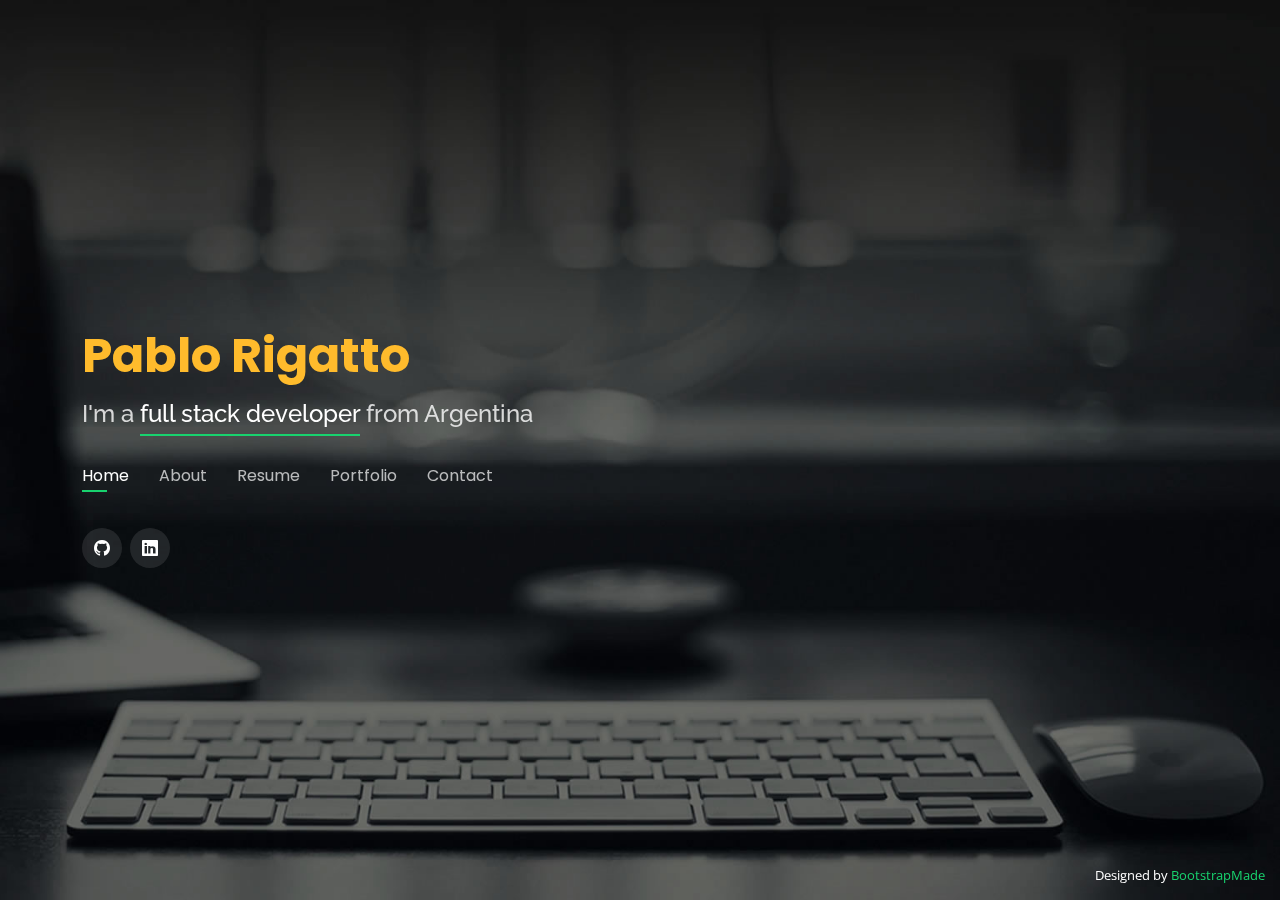
<file: index.html>
<!DOCTYPE html>
<html lang="en">

<head>
  <meta charset="utf-8">
  <meta content="width=device-width, initial-scale=1.0" name="viewport">

  <title>Personal Bootstrap Template</title>
  <meta content="" name="description">
  <meta content="" name="keywords">

  <!-- Favicons -->
  <link href="assets/img/LOGO.png" rel="icon">
  <link href="assets/img/apple-touch-icon.png" rel="apple-touch-icon">

  <!-- Google Fonts -->
  <link href="https://fonts.googleapis.com/css?family=Open+Sans:300,300i,400,400i,600,600i,700,700i|Raleway:300,300i,400,400i,500,500i,600,600i,700,700i|Poppins:300,300i,400,400i,500,500i,600,600i,700,700i" rel="stylesheet">

  <!-- Vendor CSS Files -->
  <link href="assets/vendor/bootstrap/css/bootstrap.min.css" rel="stylesheet">
  <link href="assets/vendor/bootstrap-icons/bootstrap-icons.css" rel="stylesheet">
  <link href="assets/vendor/boxicons/css/boxicons.min.css" rel="stylesheet">
  <link href="assets/vendor/glightbox/css/glightbox.min.css" rel="stylesheet">
  <link href="assets/vendor/remixicon/remixicon.css" rel="stylesheet">
  <link href="assets/vendor/swiper/swiper-bundle.min.css" rel="stylesheet">

  <!-- Template Main CSS File -->
  <link href="assets/css/style.css" rel="stylesheet">

  <!-- =======================================================
  * Template Name: Personal - v4.7.0
  * Template URL: https://bootstrapmade.com/personal-free-resume-bootstrap-template/
  * Author: BootstrapMade.com
  * License: https://bootstrapmade.com/license/
  ======================================================== -->
</head>

<body>

  <!-- ======= Header ======= -->
  <header id="header">
    <div class="container">

      <h1><a href="index.html" style="color:#ffbb2c">Pablo Rigatto</a></h1>
      <!-- Uncomment below if you prefer to use an image logo -->
      <!-- <a href="index.html" class="mr-auto"><img src="assets/img/logo.png" alt="" class="img-fluid"></a> -->
      <h2>I'm a <span>full stack developer</span> from Argentina</h2>

      <nav id="navbar" class="navbar">
        <ul>
          <li><a class="nav-link active" href="#header">Home</a></li>
          <li><a class="nav-link" href="#about">About</a></li>
          <li><a class="nav-link" href="#resume">Resume</a></li>
          <li><a class="nav-link" href="#portfolio">Portfolio</a></li>
          <li><a class="nav-link" href="#contact">Contact</a></li>
        </ul>
        <i class="bi bi-list mobile-nav-toggle"></i>
      </nav><!-- .navbar -->

      <div class="social-links">
        <a href="https://github.com/ReikitoP" target="_blank" class="github"><i class="bi bi-github"></i></a>
        <a href="https://www.linkedin.com/in/pablo-rigatto/" target="_blank" class="linkedin"><i class="bi bi-linkedin"></i></a>
      </div>

    </div>
  </header><!-- End Header -->

  <!-- ======= About Section ======= -->
  <section id="about" class="about">

    <!-- ======= About Me ======= -->
    <div class="about-me container">

      <div class="section-title">
        <h2>About</h2>
        <p style="color:#ffbb2c">Learn more about me</p>
      </div>

      <div class="row">
        <div class="col-lg-4" data-aos="fade-right">
          <img src="assets/img/me.jpg" style="border-radius: 1.5%;" width="300" class="img-fluid" alt="">
        </div>
        <div class="col-lg-8 pt-4 pt-lg-0 content" data-aos="fade-left">
          <h3>Full Stack Developer &amp; Web Designer</h3>
          <br>
          <div class="row">
            <div class="col-lg-6">
              <ul>
                <li><i class="bi bi-chevron-right"></i> <strong>Birthday:</strong> <span>1 October 1992</span></li>
                <li><i class="bi bi-chevron-right"></i> <strong>Website:</strong> <span><a href="https://www.linkedin.com/in/pablo-rigatto/" target="_blank">My LinkedIn</a></span></li>
                <li><i class="bi bi-chevron-right"></i> <strong>City:</strong> <span>Mendoza, Argentina</span></li>
              </ul>
            </div>
            <div class="col-lg-6">
              <ul>
                <li><i class="bi bi-chevron-right"></i> <strong>Age:</strong> <span>29</span></li>
                <li><i class="bi bi-chevron-right"></i> <strong>Degree:</strong> <span>Junior</span></li>
                <li><i class="bi bi-chevron-right"></i> <strong>Freelance:</strong> <span>Available</span></li>
              </ul>
            </div>
          </div>
          <p>
            I am a passionate, innovative and responsible professional. I am deeply committed to developing myself in the world
            of programming. Furthermore I am interested in expanding my knowledge of Java, Python, Django, Spring Boot.
            I would also like to get into video games development.
          </p>
        </div>
      </div>

    </div><!-- End About Me -->

    <!-- ======= Counts ======= -->
    <!-- <div class="counts container">

      <div class="row">

        <div class="col-lg-3 col-md-6">
          <div class="count-box">
            <i class="bi bi-emoji-smile"></i>
            <span data-purecounter-start="0" data-purecounter-end="232" data-purecounter-duration="1" class="purecounter"></span>
            <p>Happy Clients</p>
          </div>
        </div>

        <div class="col-lg-3 col-md-6 mt-5 mt-md-0">
          <div class="count-box">
            <i class="bi bi-journal-richtext"></i>
            <span data-purecounter-start="0" data-purecounter-end="521" data-purecounter-duration="1" class="purecounter"></span>
            <p>Projects</p>
          </div>
        </div>

        <div class="col-lg-3 col-md-6 mt-5 mt-lg-0">
          <div class="count-box">
            <i class="bi bi-headset"></i>
            <span data-purecounter-start="0" data-purecounter-end="1463" data-purecounter-duration="1" class="purecounter"></span>
            <p>Hours Of Support</p>
          </div>
        </div>

        <div class="col-lg-3 col-md-6 mt-5 mt-lg-0">
          <div class="count-box">
            <i class="bi bi-award"></i>
            <span data-purecounter-start="0" data-purecounter-end="24" data-purecounter-duration="1" class="purecounter"></span>
            <p>Awards</p>
          </div>
        </div>

      </div>

    </div><!-- End Counts -->

    <!-- ======= Skills  ======= -->
    <div class="skills container">

      <div class="section-title">
        <h2>Languages &amp; frameworks</h2>
      </div>

      <div class="row skills-content">

        <div class="col-lg-6">

          <div class="progress">
            <span class="skill">HTML <i class="val">90%</i></span>
            <div class="progress-bar-wrap">
              <div class="progress-bar" role="progressbar" aria-valuenow="90" aria-valuemin="0" aria-valuemax="100"></div>
            </div>
          </div>

          <div class="progress">
            <span class="skill">CSS <i class="val">100%</i></span>
            <div class="progress-bar-wrap">
              <div class="progress-bar" role="progressbar" aria-valuenow="100" aria-valuemin="0" aria-valuemax="100"></div>
            </div>
          </div>

          <div class="progress">
            <span class="skill">Java <i class="val">90%</i></span>
            <div class="progress-bar-wrap">
              <div class="progress-bar" role="progressbar" aria-valuenow="90" aria-valuemin="0" aria-valuemax="100"></div>
            </div>
          </div>

        </div>

        <div class="col-lg-6">

          <div class="progress">
            <span class="skill">Spring Boot <i class="val">75%</i></span>
            <div class="progress-bar-wrap">
              <div class="progress-bar" role="progressbar" aria-valuenow="75" aria-valuemin="0" aria-valuemax="100"></div>
            </div>
          </div>

          <div class="progress">
            <span class="skill">Python <i class="val">70%</i></span>
            <div class="progress-bar-wrap">
              <div class="progress-bar" role="progressbar" aria-valuenow="70" aria-valuemin="0" aria-valuemax="100"></div>
            </div>
          </div>

          <div class="progress">
            <span class="skill">Django <i class="val">55%</i></span>
            <div class="progress-bar-wrap">
              <div class="progress-bar" role="progressbar" aria-valuenow="55" aria-valuemin="0" aria-valuemax="100"></div>
            </div>
          </div>

        </div>

      </div>

    </div><!-- End Skills -->

    <!-- ======= Interests ======= -->
    <div class="interests container">

      <div class="section-title">
        <h2>Interests</h2>
      </div>

      <div class="row">
        <div class="col-lg-3 col-md-4">
          <div class="icon-box">
            <i class="bi bi-terminal-fill" style="color: #ffbb2c;"></i>
            <h3>Java</h3>
          </div>
        </div>
        <div class="col-lg-3 col-md-4 mt-4 mt-md-0">
          <div class="icon-box">
            <i class="bi bi-terminal-fill" style="color: #5578ff;"></i>
            <h3>Django</h3>
          </div>
        </div>
        <div class="col-lg-3 col-md-4 mt-4 mt-md-0">
          <div class="icon-box">
            <i class="bi bi-terminal-fill" style="color: #e80368;"></i>
            <h3>Python</h3>
          </div>
        </div>
        <div class="col-lg-3 col-md-4 mt-4 mt-lg-0">
          <div class="icon-box">
            <i class="bi bi-terminal-fill" style="color: #e361ff;"></i>
            <h3>React</h3>
          </div>
        </div>
        <div class="col-lg-3 col-md-4 mt-4">
          <div class="icon-box">
            <i class="bi bi-phone" style="color: #47aeff;"></i>
            <h3>Android</h3>
          </div>
        </div>
        <div class="col-lg-3 col-md-4 mt-4">
          <div class="icon-box">
            <i class="bi bi-robot" style="color: #ffa76e;"></i>
            <h3>IA</h3>
          </div>
        </div>
        <div class="col-lg-3 col-md-4 mt-4">
          <div class="icon-box">
            <i class="bi bi-controller" style="color: #11dbcf;"></i>
            <h3>Games</h3>
          </div>
        </div>
        
      </div>

    </div><!-- End Interests -->

  </section><!-- End About Section -->

  <!-- ======= Resume Section ======= -->
  <section id="resume" class="resume">
    <div class="container">

      <div class="section-title">
        <h2>Resume</h2>
        <p>Check My Resume</p>
      </div>

      <div class="row">
        <div class="col-lg-6">
          <h3 class="resume-title">Sumary</h3>
          <div class="resume-item pb-0">
            <h4>Freelance</h4>
            <p><em>I am a committed, responsible and trustworthy professional. I am currently looking for opportunities to develop myself in the world of programming.
              I enjoy working in Teams, thus contributing to the achievement of common goals - I always give my best at all times because I believe the exchange of ideas enriches us all.</em></p>
            <ul>
              <li>Mendoza, Argentina</li>
              <li>rigatto.92@gmail.com</li>
            </ul>
            </p>
          </div>

          <h3 class="resume-title">Education</h3>
          <div class="resume-item">
            <h4>2022</h4>
            <h5>Python &amp; Django -> Udemy</h5>
            <h5>Introduction to Python -> Noax Academy</h5>
          </div>
          <div class="resume-item">
            <h4>2021</h4>
            <h5>Python 3 -> Udemy</h5>
            <h5>#SeProgramar -> Argentina Program</h5>
            <h5>Programming with Java -> Santisima Trinidad</h5>
          </div>
          <div class="resume-item">
            <h4>2020</h4>
            <h5>Kotlin Basics -> Devcode</h5>
            <h5>Java Basics -> Devcode</h5>
            <h5>HTML &amp; CSS -> Devcode</h5>
            <h5>Git &amp; Github -> Devcode</h5>
            <h5>Bootstrap 3 -> Devcode</h5>
          </div>
        </div>

        <div class="col-lg-6">
          <h3 class="resume-title">Trainings</h3>
          <div class="resume-item">
            <h4>Programming Fundamentals</h4>
            <h5>2020</h5>
            <p><em>Egg Academy</em></p>
            <p>
            <ul>
              <li>Development of logic and algorithms</li>
            </ul>
            </p>
          </div>
          <div class="resume-item">
            <h4>Full Stack Developer</h4>
            <h5>2021</h5>
            <p><em>Egg Academy</em></p>
            <p>
            <ul>
              <li>Functions, methods &amp; classes</li>
              <li>Inheritance &amp; polymorphism</li>
              <li>Entities, services &amp; repositories</li>
              <li>Spring Boot &amp; Thymeleaf</li>
            </ul>
            </p>
          </div>
        </div>
      </div>

    </div>
  </section><!-- End Resume Section -->

  <!-- ======= Portfolio Section ======= -->
  <section id="portfolio" class="portfolio">
    <div class="container">

      <div class="section-title">
        <h2>Portfolio</h2>
        <p>My Works</p>
      </div>

      <div class="row">
        <div class="col-lg-12 d-flex justify-content-center">
          <ul id="portfolio-flters">
            <li data-filter="*" class="filter-active">All</li>
            <li data-filter=".filter-app">App</li>
            <!--<li data-filter=".filter-card">Card</li>-->
            <li data-filter=".filter-web">Web</li>
          </ul>
        </div>
      </div>

      <div class="row portfolio-container">

        <div class="col-lg-4 col-md-6 portfolio-item filter-app">
          <div class="portfolio-wrap">
            <img src="assets/img/portfolio/portfolio-1.png" class="img-fluid" alt="">
            <div class="portfolio-info">
              <h4>Libreria</h4>
              <p>Spring Boot &amp; Java</p>
              <div class="portfolio-links">
                <a href="assets/img/portfolio/portfolio-1.png" data-gallery="portfolioGallery" class="portfolio-lightbox" title="Libreria"><i class="bx bx-plus"></i></a>
                <a href="portfolio-details.html" data-gallery="portfolioDetailsGallery" data-glightbox="type: external" class="portfolio-details-lightbox" title="Portfolio Details"><i class="bx bx-link"></i></a>
              </div>
            </div>
          </div>
        </div>

        <div class="col-lg-4 col-md-6 portfolio-item filter-web">
          <div class="portfolio-wrap">
            <img src="assets/img/portfolio/portfolio-2.png" class="img-fluid" alt="">
            <div class="portfolio-info">
              <h4>Proyecto Reiki</h4>
              <p>Html, Css &amp; Bootstrap</p>
              <div class="portfolio-links">
                <a href="assets/img/portfolio/portfolio-2.png" data-gallery="portfolioGallery" class="portfolio-lightbox" title="Reiki"><i class="bx bx-plus"></i></a>
                <a href="portfolio-details.html" data-gallery="portfolioDetailsGallery" data-glightbox="type: external" class="portfolio-details-lightbox" title="Portfolio Details"><i class="bx bx-link"></i></a>
              </div>
            </div>
          </div>
        </div>

        <div class="col-lg-4 col-md-6 portfolio-item filter-web">
          <div class="portfolio-wrap">
            <img src="assets/img/portfolio/portfolio-3.png" class="img-fluid" alt="">
            <div class="portfolio-info">
              <h4>Contratar personal</h4>
              <p>Landing</p>
              <div class="portfolio-links">
                <a href="assets/img/portfolio/portfolio-3.png" data-gallery="portfolioGallery" class="portfolio-lightbox" title="Landing empresarial"><i class="bx bx-plus"></i></a>
                <a href="portfolio-details.html" data-gallery="portfolioDetailsGallery" data-glightbox="type: external" class="portfolio-details-lightbox" title="Portfolio Details"><i class="bx bx-link"></i></a>
              </div>
            </div>
          </div>
        </div>

      </div>

    </div>
  </section><!-- End Portfolio Section -->

  <!-- ======= Contact Section ======= -->
  <section id="contact" class="contact">
    <div class="container">

      <div class="section-title">
        <h2>Contact</h2>
        <p>Contact Me</p>
      </div>

      <div class="row mt-2">

        <div class="col-md-6 mt-4 d-flex align-items-stretch">
          <div class="info-box">
            <i class="bx bx-share-alt"></i>
            <h3>Social Profiles</h3>
            <div class="social-links">
              <a href="https://github.com/ReikitoP" target="_blank" class="github"><i class="bi bi-github"></i></a>
              <a href="https://www.linkedin.com/in/pablo-rigatto/" target="_blank" class="linkedin"><i class="bi bi-linkedin"></i></a>
            </div>
          </div>
        </div>

        <div class="col-md-6 mt-4 d-flex align-items-stretch">
          <div class="info-box">
            <i class="bx bx-envelope"></i>
            <h3>Email Me</h3>
            <p>rigatto.92@gmail.com</p>
          </div>
        </div>
      </div>

    </div>
  </section><!-- End Contact Section -->

  <div class="credits">
    <!-- All the links in the footer should remain intact. -->
    <!-- You can delete the links only if you purchased the pro version. -->
    <!-- Licensing information: https://bootstrapmade.com/license/ -->
    <!-- Purchase the pro version with working PHP/AJAX contact form: https://bootstrapmade.com/personal-free-resume-bootstrap-template/ -->
    Designed by <a href="https://bootstrapmade.com/">BootstrapMade</a>
  </div>

  <!-- Vendor JS Files -->
  <script src="assets/vendor/purecounter/purecounter.js"></script>
  <script src="assets/vendor/bootstrap/js/bootstrap.bundle.min.js"></script>
  <script src="assets/vendor/glightbox/js/glightbox.min.js"></script>
  <script src="assets/vendor/isotope-layout/isotope.pkgd.min.js"></script>
  <script src="assets/vendor/swiper/swiper-bundle.min.js"></script>
  <script src="assets/vendor/waypoints/noframework.waypoints.js"></script>
  <script src="assets/vendor/php-email-form/validate.js"></script>

  <!-- Template Main JS File -->
  <script src="assets/js/main.js"></script>

</body>

</html>
</file>
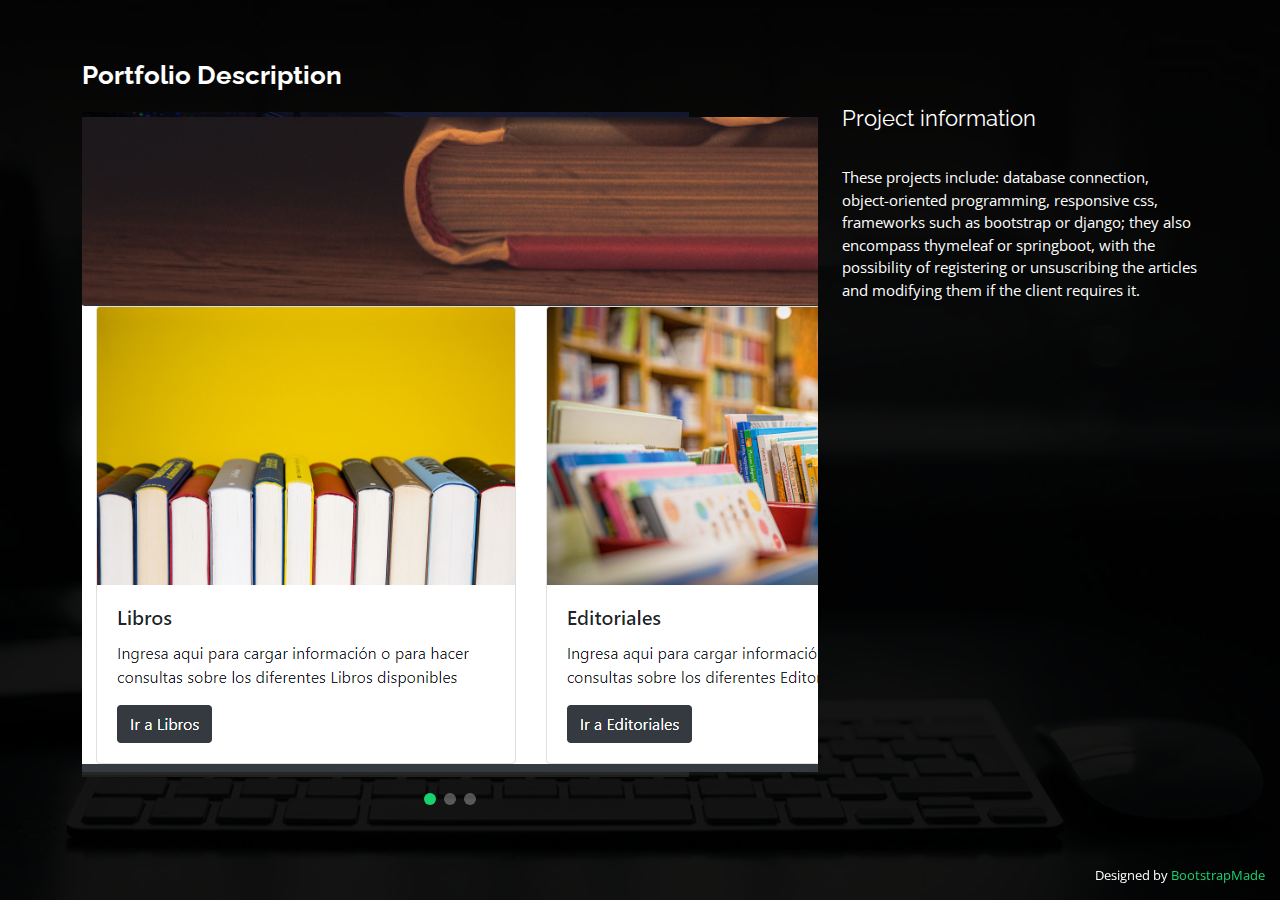
<file: portfolio-details.html>
<!DOCTYPE html>
<html lang="en">

<head>
  <meta charset="utf-8">
  <meta content="width=device-width, initial-scale=1.0" name="viewport">

  <title>Portfolio Details - Personal Bootstrap Template</title>
  <meta content="" name="description">
  <meta content="" name="keywords">

  <!-- Favicons -->
  <link href="assets/img/favicon.png" rel="icon">
  <link href="assets/img/apple-touch-icon.png" rel="apple-touch-icon">

  <!-- Google Fonts -->
  <link href="https://fonts.googleapis.com/css?family=Open+Sans:300,300i,400,400i,600,600i,700,700i|Raleway:300,300i,400,400i,500,500i,600,600i,700,700i|Poppins:300,300i,400,400i,500,500i,600,600i,700,700i" rel="stylesheet">

  <!-- Vendor CSS Files -->
  <link href="assets/vendor/bootstrap/css/bootstrap.min.css" rel="stylesheet">
  <link href="assets/vendor/bootstrap-icons/bootstrap-icons.css" rel="stylesheet">
  <link href="assets/vendor/boxicons/css/boxicons.min.css" rel="stylesheet">
  <link href="assets/vendor/glightbox/css/glightbox.min.css" rel="stylesheet">
  <link href="assets/vendor/remixicon/remixicon.css" rel="stylesheet">
  <link href="assets/vendor/swiper/swiper-bundle.min.css" rel="stylesheet">

  <!-- Template Main CSS File -->
  <link href="assets/css/style.css" rel="stylesheet">

  <!-- =======================================================
  * Template Name: Personal - v4.7.0
  * Template URL: https://bootstrapmade.com/personal-free-resume-bootstrap-template/
  * Author: BootstrapMade.com
  * License: https://bootstrapmade.com/license/
  ======================================================== -->
</head>

<body>

  <main id="main">

    <!-- ======= Portfolio Details ======= -->
    <div id="portfolio-details" class="portfolio-details">
      <div class="container">

        <div class="row">

          <div class="col-lg-8">
            <h2 class="portfolio-title">Portfolio Description</h2>

            <div class="portfolio-details-slider swiper">
              <div class="swiper-wrapper align-items-center">

                <div class="swiper-slide">
                  <img src="assets/img/portfolio/portfolio-1.png" alt="">
                </div>

                <div class="swiper-slide">
                  <img src="assets/img/portfolio/portfolio-2.png" alt="">
                </div>

                <div class="swiper-slide">
                  <img src="assets/img/portfolio/portfolio-3.png" alt="">
                </div>

              </div>
              <div class="swiper-pagination"></div>
            </div>

          </div>

          <div class="col-lg-4 portfolio-info">
            <h3>Project information</h3>

            <p>
              These projects include: database connection, object-oriented programming,
              responsive css, frameworks such as bootstrap or django; they also encompass
              thymeleaf or springboot, with the possibility of registering or unsuscribing
              the articles and modifying them if the client requires it.
            </p>
          </div>

        </div>

      </div>
    </div><!-- End Portfolio Details -->

  </main><!-- End #main -->

  <div class="credits">
    <!-- All the links in the footer should remain intact. -->
    <!-- You can delete the links only if you purchased the pro version. -->
    <!-- Licensing information: https://bootstrapmade.com/license/ -->
    <!-- Purchase the pro version with working PHP/AJAX contact form: https://bootstrapmade.com/personal-free-resume-bootstrap-template/ -->
    Designed by <a href="https://bootstrapmade.com/">BootstrapMade</a>
  </div>

  <!-- Vendor JS Files -->
  <script src="assets/vendor/purecounter/purecounter.js"></script>
  <script src="assets/vendor/bootstrap/js/bootstrap.bundle.min.js"></script>
  <script src="assets/vendor/glightbox/js/glightbox.min.js"></script>
  <script src="assets/vendor/isotope-layout/isotope.pkgd.min.js"></script>
  <script src="assets/vendor/swiper/swiper-bundle.min.js"></script>
  <script src="assets/vendor/waypoints/noframework.waypoints.js"></script>
  <script src="assets/vendor/php-email-form/validate.js"></script>

  <!-- Template Main JS File -->
  <script src="assets/js/main.js"></script>

</body>

</html>
</file>
<file: assets/css/style.css>
/**
* Template Name: Personal - v4.7.0
* Template URL: https://bootstrapmade.com/personal-free-resume-bootstrap-template/
* Author: BootstrapMade.com
* License: https://bootstrapmade.com/license/
*/

/*--------------------------------------------------------------
# General
--------------------------------------------------------------*/
body {
  font-family: "Open Sans", sans-serif;
  background-color: #040404;
  color: #fff;
  position: relative;
  background: transparent;
}
body::before {
  content: "";
  position: fixed;
  background: #040404 url("../img/bg.jpg") top right no-repeat;
  background-size: cover;
  left: 0;
  right: 0;
  top: 0;
  height: 100vh;
  z-index: -1;
}
@media (min-width: 1024px) {
  body::before {
    background-attachment: fixed;
  }
}

a {
  color: #18d26e;
  text-decoration: none;
}

a:hover {
  color: #35e888;
  text-decoration: none;
}

h1, h2, h3, h4, h5, h6 {
  font-family: "Raleway", sans-serif;
}

/*--------------------------------------------------------------
# Header
--------------------------------------------------------------*/
#header {
  transition: ease-in-out 0.3s;
  position: relative;
  height: 100vh;
  display: flex;
  align-items: center;
  z-index: 997;
  overflow-y: auto;
}
#header * {
  transition: ease-in-out 0.3s;
}
#header h1 {
  font-size: 48px;
  margin: 0;
  padding: 0;
  line-height: 1;
  font-weight: 700;
  font-family: "Poppins", sans-serif;
}
#header h1 a, #header h1 a:hover {
  color: #fff;
  line-height: 1;
  display: inline-block;
}
#header h2 {
  font-size: 24px;
  margin-top: 20px;
  color: rgba(255, 255, 255, 0.8);
}
#header h2 span {
  color: #fff;
  border-bottom: 2px solid #18d26e;
  padding-bottom: 6px;
}
#header img {
  padding: 0;
  margin: 0;
}
#header .social-links {
  margin-top: 40px;
  display: flex;
}
#header .social-links a {
  font-size: 16px;
  display: flex;
  justify-content: center;
  align-items: center;
  background: rgba(255, 255, 255, 0.1);
  color: #fff;
  line-height: 1;
  margin-right: 8px;
  border-radius: 50%;
  width: 40px;
  height: 40px;
}
#header .social-links a:hover {
  background: #18d26e;
}
@media (max-width: 992px) {
  #header h1 {
    font-size: 36px;
  }
  #header h2 {
    font-size: 20px;
    line-height: 30px;
  }
  #header .social-links {
    margin-top: 15px;
  }
  #header .container {
    display: flex;
    flex-direction: column;
    align-items: center;
  }
}

/* Header Top */
#header.header-top {
  height: 80px;
  position: fixed;
  left: 0;
  top: 0;
  right: 0;
  background: rgba(0, 0, 0, 0.9);
}
#header.header-top .social-links, #header.header-top h2 {
  display: none;
}
#header.header-top h1 {
  margin-right: auto;
  font-size: 36px;
}
#header.header-top .container {
  display: flex;
  align-items: center;
}
#header.header-top .navbar {
  margin: 0;
}
@media (max-width: 768px) {
  #header.header-top {
    height: 60px;
  }
  #header.header-top h1 {
    font-size: 26px;
  }
}

/*--------------------------------------------------------------
# Navigation Menu
--------------------------------------------------------------*/
/**
* Desktop Navigation 
*/
.navbar {
  padding: 0;
  margin-top: 35px;
}
.navbar ul {
  margin: 0;
  padding: 0;
  display: flex;
  list-style: none;
  align-items: center;
}
.navbar li {
  position: relative;
}
.navbar li + li {
  margin-left: 30px;
}
.navbar a, .navbar a:focus {
  display: flex;
  align-items: center;
  justify-content: space-between;
  padding: 0;
  font-family: "Poppins", sans-serif;
  font-size: 16px;
  font-weight: 400;
  color: rgba(255, 255, 255, 0.7);
  white-space: nowrap;
  transition: 0.3s;
}
.navbar a i, .navbar a:focus i {
  font-size: 12px;
  line-height: 0;
  margin-left: 5px;
}
.navbar a:before {
  content: "";
  position: absolute;
  width: 0;
  height: 2px;
  bottom: -4px;
  left: 0;
  background-color: #18d26e;
  visibility: hidden;
  width: 0px;
  transition: all 0.3s ease-in-out 0s;
}
.navbar a:hover:before, .navbar li:hover > a:before, .navbar .active:before {
  visibility: visible;
  width: 25px;
}
.navbar a:hover, .navbar .active, .navbar .active:focus, .navbar li:hover > a {
  color: #fff;
}

/**
* Mobile Navigation 
*/
.mobile-nav-toggle {
  color: #fff;
  font-size: 28px;
  cursor: pointer;
  display: none;
  line-height: 0;
  transition: 0.5s;
  position: fixed;
  right: 15px;
  top: 15px;
}

@media (max-width: 991px) {
  .mobile-nav-toggle {
    display: block;
  }

  .navbar ul {
    display: none;
  }
}
.navbar-mobile {
  position: fixed;
  overflow: hidden;
  top: 0;
  right: 0;
  left: 0;
  bottom: 0;
  background: rgba(0, 0, 0, 0.9);
  transition: 0.3s;
  z-index: 999;
  margin-top: 0;
}
.navbar-mobile .mobile-nav-toggle {
  position: absolute;
  top: 15px;
  right: 15px;
}
.navbar-mobile ul {
  display: block;
  position: absolute;
  top: 55px;
  right: 15px;
  bottom: 45px;
  left: 15px;
  padding: 10px 0;
  overflow-y: auto;
  transition: 0.3s;
  border: 2px solid rgba(255, 255, 255, 0.2);
}
.navbar-mobile li {
  padding: 12px 20px;
}
.navbar-mobile li + li {
  margin: 0;
}
.navbar-mobile a, .navbar-mobile a:focus {
  font-size: 16px;
  position: relative;
}

/*--------------------------------------------------------------
# Sections General
--------------------------------------------------------------*/
section {
  overflow: hidden;
  position: absolute;
  width: 100%;
  top: 140px;
  bottom: 100%;
  opacity: 0;
  transition: ease-in-out 0.4s;
  z-index: 2;
}
section.section-show {
  top: 100px;
  bottom: auto;
  opacity: 1;
  padding-bottom: 45px;
}
section .container {
  background: rgba(0, 0, 0, 0.9);
  padding: 30px;
  border-radius: 0.5%;
}
@media (max-width: 768px) {
  section {
    top: 120px;
  }
  section.section-show {
    top: 80px;
  }
}

.section-title h2 {
  font-size: 14px;
  font-weight: 500;
  padding: 0;
  line-height: 1px;
  margin: 0 0 20px 0;
  letter-spacing: 2px;
  text-transform: uppercase;
  color: #aaaaaa;
  font-family: "Poppins", sans-serif;
}
.section-title h2::after {
  content: "";
  width: 120px;
  height: 1px;
  display: inline-block;
  background: #4ceb95;
  margin: 4px 10px;
}
.section-title p {
  margin: 0;
  margin: -15px 0 15px 0;
  font-size: 36px;
  font-weight: 700;
  text-transform: uppercase;
  font-family: "Poppins", sans-serif;
  color: #fff;
}

/*--------------------------------------------------------------
# About
--------------------------------------------------------------*/
.about-me .content h3 {
  font-weight: 700;
  font-size: 26px;
  color: #18d26e;
}
.about-me .content ul {
  list-style: none;
  padding: 0;
}
.about-me .content ul li {
  margin-bottom: 20px;
  display: flex;
  align-items: center;
}
.about-me .content ul strong {
  margin-right: 10px;
}
.about-me .content ul i {
  font-size: 16px;
  margin-right: 5px;
  color: #18d26e;
  line-height: 0;
}
.about-me .content p:last-child {
  margin-bottom: 0;
}

/*--------------------------------------------------------------
# Counts
--------------------------------------------------------------*/
.counts {
  padding: 70px 0 60px;
}
.counts .count-box {
  padding: 30px 30px 25px 30px;
  width: 100%;
  position: relative;
  text-align: center;
  background: rgba(255, 255, 255, 0.08);
}
.counts .count-box i {
  position: absolute;
  top: -25px;
  left: 50%;
  transform: translateX(-50%);
  font-size: 24px;
  background: rgba(255, 255, 255, 0.1);
  padding: 12px;
  color: #18d26e;
  border-radius: 50px;
  line-height: 0;
}
.counts .count-box span {
  font-size: 36px;
  display: block;
  font-weight: 600;
  color: #fff;
}
.counts .count-box p {
  padding: 0;
  margin: 0;
  font-family: "Raleway", sans-serif;
  font-size: 14px;
}

/*--------------------------------------------------------------
# Skills
--------------------------------------------------------------*/
.skills .progress {
  height: 60px;
  display: block;
  background: none;
  border-radius: 0;
}
.skills .progress .skill {
  padding: 10px 0;
  margin: 0;
  text-transform: uppercase;
  display: block;
  font-weight: 600;
  font-family: "Poppins", sans-serif;
  color: #fff;
}
.skills .progress .skill .val {
  float: right;
  font-style: normal;
}
.skills .progress-bar-wrap {
  background: rgba(255, 255, 255, 0.2);
}
.skills .progress-bar {
  width: 1px;
  height: 10px;
  transition: 0.9s;
  background-color: #18d26e;
}

/*--------------------------------------------------------------
# Interests
--------------------------------------------------------------*/
.interests .icon-box {
  display: flex;
  align-items: center;
  padding: 20px;
  background: rgba(255, 255, 255, 0.08);
  transition: ease-in-out 0.3s;
}
.interests .icon-box i {
  font-size: 32px;
  padding-right: 10px;
  line-height: 1;
}
.interests .icon-box h3 {
  font-weight: 700;
  margin: 0;
  padding: 0;
  line-height: 1;
  font-size: 16px;
  color: #fff;
}
.interests .icon-box:hover {
  background: rgba(255, 255, 255, 0.12);
}

/*--------------------------------------------------------------
# Testimonials
--------------------------------------------------------------*/
.testimonials .testimonials-carousel, .testimonials .testimonials-slider {
  overflow: hidden;
}
.testimonials .testimonial-item {
  box-sizing: content-box;
  min-height: 320px;
}
.testimonials .testimonial-item .testimonial-img {
  width: 90px;
  border-radius: 50%;
  margin: -40px 0 0 40px;
  position: relative;
  z-index: 2;
  border: 6px solid rgba(255, 255, 255, 0.12);
}
.testimonials .testimonial-item h3 {
  font-size: 18px;
  font-weight: bold;
  margin: 10px 0 5px 45px;
  color: #fff;
}
.testimonials .testimonial-item h4 {
  font-size: 14px;
  color: #999;
  margin: 0 0 0 45px;
}
.testimonials .testimonial-item .quote-icon-left, .testimonials .testimonial-item .quote-icon-right {
  color: rgba(255, 255, 255, 0.25);
  font-size: 26px;
}
.testimonials .testimonial-item .quote-icon-left {
  display: inline-block;
  left: -5px;
  position: relative;
}
.testimonials .testimonial-item .quote-icon-right {
  display: inline-block;
  right: -5px;
  position: relative;
  top: 10px;
}
.testimonials .testimonial-item p {
  font-style: italic;
  margin: 0 15px 0 15px;
  padding: 20px 20px 60px 20px;
  background: rgba(255, 255, 255, 0.1);
  position: relative;
  border-radius: 6px;
  position: relative;
  z-index: 1;
}
.testimonials .swiper-pagination {
  margin-top: 20px;
  position: relative;
}
.testimonials .swiper-pagination .swiper-pagination-bullet {
  width: 12px;
  height: 12px;
  opacity: 1;
  background-color: rgba(255, 255, 255, 0.3);
}
.testimonials .swiper-pagination .swiper-pagination-bullet-active {
  background-color: #18d26e;
}

/*--------------------------------------------------------------
# Resume
--------------------------------------------------------------*/
.resume .resume-title {
  font-size: 26px;
  font-weight: 700;
  margin-top: 20px;
  margin-bottom: 20px;
  color: #fff;
}
.resume .resume-item {
  padding: 0 0 20px 20px;
  margin-top: -2px;
  border-left: 2px solid rgba(255, 255, 255, 0.2);
  position: relative;
}
.resume .resume-item h4 {
  line-height: 18px;
  font-size: 18px;
  font-weight: 600;
  text-transform: uppercase;
  font-family: "Poppins", sans-serif;
  color: #18d26e;
  margin-bottom: 10px;
}
.resume .resume-item h5 {
  font-size: 16px;
  background: rgba(255, 255, 255, 0.15);
  padding: 5px 15px;
  display: inline-block;
  font-weight: 600;
  margin-bottom: 10px;
}
.resume .resume-item ul {
  padding-left: 20px;
}
.resume .resume-item ul li {
  padding-bottom: 10px;
}
.resume .resume-item:last-child {
  padding-bottom: 0;
}
.resume .resume-item::before {
  content: "";
  position: absolute;
  width: 16px;
  height: 16px;
  border-radius: 50px;
  left: -9px;
  top: 0;
  background: #18d26e;
  border: 2px solid #18d26e;
}

/*--------------------------------------------------------------
# Services
--------------------------------------------------------------*/
.services .icon-box {
  text-align: center;
  background: rgba(204, 204, 204, 0.1);
  padding: 80px 20px;
  transition: all ease-in-out 0.3s;
}
.services .icon-box .icon {
  margin: 0 auto;
  width: 64px;
  height: 64px;
  background: #18d26e;
  border-radius: 5px;
  transition: all 0.3s ease-out 0s;
  display: flex;
  align-items: center;
  justify-content: center;
  margin-bottom: 20px;
  transform-style: preserve-3d;
}
.services .icon-box .icon i {
  color: #fff;
  font-size: 28px;
}
.services .icon-box .icon::before {
  position: absolute;
  content: "";
  left: -8px;
  top: -8px;
  height: 100%;
  width: 100%;
  background: rgba(255, 255, 255, 0.15);
  border-radius: 5px;
  transition: all 0.3s ease-out 0s;
  transform: translateZ(-1px);
}
.services .icon-box h4 {
  font-weight: 700;
  margin-bottom: 15px;
  font-size: 24px;
}
.services .icon-box h4 a {
  color: #fff;
}
.services .icon-box p {
  line-height: 24px;
  font-size: 14px;
  margin-bottom: 0;
}
.services .icon-box:hover {
  background: #18d26e;
  border-color: #18d26e;
}
.services .icon-box:hover .icon {
  background: #fff;
}
.services .icon-box:hover .icon i {
  color: #18d26e;
}
.services .icon-box:hover .icon::before {
  background: #35e888;
}
.services .icon-box:hover h4 a, .services .icon-box:hover p {
  color: #fff;
}

/*--------------------------------------------------------------
# Portfolio
--------------------------------------------------------------*/
.portfolio .portfolio-item {
  margin-bottom: 30px;
}
.portfolio #portfolio-flters {
  padding: 0;
  margin: 0 auto 15px auto;
  list-style: none;
  text-align: center;
  border-radius: 50px;
  padding: 2px 15px;
}
.portfolio #portfolio-flters li {
  cursor: pointer;
  display: inline-block;
  padding: 8px 16px 10px 16px;
  font-size: 14px;
  font-weight: 600;
  line-height: 1;
  text-transform: uppercase;
  color: #fff;
  background: rgba(255, 255, 255, 0.1);
  margin: 0 3px 10px 3px;
  transition: all 0.3s ease-in-out;
  border-radius: 4px;
}
.portfolio #portfolio-flters li:hover, .portfolio #portfolio-flters li.filter-active {
  background: #18d26e;
}
.portfolio #portfolio-flters li:last-child {
  margin-right: 0;
}
.portfolio .portfolio-wrap {
  transition: 0.3s;
  position: relative;
  overflow: hidden;
  z-index: 1;
  background: rgba(0, 0, 0, 0.6);
}
.portfolio .portfolio-wrap::before {
  content: "";
  background: rgba(0, 0, 0, 0.6);
  position: absolute;
  left: 30px;
  right: 30px;
  top: 30px;
  bottom: 30px;
  transition: all ease-in-out 0.3s;
  z-index: 2;
  opacity: 0;
}
.portfolio .portfolio-wrap .portfolio-info {
  opacity: 0;
  position: absolute;
  top: 0;
  left: 0;
  right: 0;
  bottom: 0;
  text-align: center;
  z-index: 3;
  transition: all ease-in-out 0.3s;
  display: flex;
  flex-direction: column;
  justify-content: center;
  align-items: center;
}
.portfolio .portfolio-wrap .portfolio-info::before {
  display: block;
  content: "";
  width: 48px;
  height: 48px;
  position: absolute;
  top: 35px;
  left: 35px;
  border-top: 3px solid #fff;
  border-left: 3px solid #fff;
  transition: all 0.5s ease 0s;
  z-index: 9994;
}
.portfolio .portfolio-wrap .portfolio-info::after {
  display: block;
  content: "";
  width: 48px;
  height: 48px;
  position: absolute;
  bottom: 35px;
  right: 35px;
  border-bottom: 3px solid #fff;
  border-right: 3px solid #fff;
  transition: all 0.5s ease 0s;
  z-index: 9994;
}
.portfolio .portfolio-wrap .portfolio-info h4 {
  font-size: 20px;
  color: #fff;
  font-weight: 600;
}
.portfolio .portfolio-wrap .portfolio-info p {
  color: #ffffff;
  font-size: 14px;
  text-transform: uppercase;
  padding: 0;
  margin: 0;
}
.portfolio .portfolio-wrap .portfolio-links {
  text-align: center;
  z-index: 4;
}
.portfolio .portfolio-wrap .portfolio-links a {
  color: #fff;
  margin: 0 2px;
  font-size: 28px;
  display: inline-block;
  transition: 0.3s;
}
.portfolio .portfolio-wrap .portfolio-links a:hover {
  color: #63eda3;
}
.portfolio .portfolio-wrap:hover::before {
  top: 0;
  left: 0;
  right: 0;
  bottom: 0;
  opacity: 1;
}
.portfolio .portfolio-wrap:hover .portfolio-info {
  opacity: 1;
}
.portfolio .portfolio-wrap:hover .portfolio-info::before {
  top: 15px;
  left: 15px;
}
.portfolio .portfolio-wrap:hover .portfolio-info::after {
  bottom: 15px;
  right: 15px;
}

/*--------------------------------------------------------------
# Portfolio Details
--------------------------------------------------------------*/
.portfolio-details {
  padding-top: 40px;
  background: rgba(0, 0, 0, 0.8);
  position: fixed;
  left: 0;
  right: 0;
  top: 0;
  bottom: 0;
  overflow-y: auto;
}
.portfolio-details .container {
  padding-top: 20px;
  padding-bottom: 40px;
}
.portfolio-details .portfolio-title {
  font-size: 26px;
  font-weight: 700;
  margin-bottom: 20px;
}
.portfolio-details .portfolio-info {
  padding-top: 45px;
}
.portfolio-details .portfolio-info h3 {
  font-size: 22px;
  font-weight: 400;
  margin-bottom: 20px;
}
.portfolio-details .portfolio-info ul {
  list-style: none;
  padding: 0;
  font-size: 15px;
}
.portfolio-details .portfolio-info ul li + li {
  margin-top: 10px;
}
.portfolio-details .portfolio-info p {
  font-size: 15px;
  padding: 15px 0 0 0;
}
@media (max-width: 992px) {
  .portfolio-details .portfolio-info {
    padding-top: 20px;
  }
}
.portfolio-details .swiper-pagination {
  margin-top: 20px;
  position: relative;
}
.portfolio-details .swiper-pagination .swiper-pagination-bullet {
  width: 12px;
  height: 12px;
  opacity: 1;
  background-color: rgba(255, 255, 255, 0.3);
}
.portfolio-details .swiper-pagination .swiper-pagination-bullet-active {
  background-color: #18d26e;
}

/*--------------------------------------------------------------
# Contact
--------------------------------------------------------------*/
.contact .info-box {
  color: #444444;
  padding: 20px;
  width: 100%;
  background: rgba(255, 255, 255, 0.08);
}
.contact .info-box i.bx {
  font-size: 24px;
  color: #18d26e;
  border-radius: 50%;
  padding: 14px;
  float: left;
  background: rgba(255, 255, 255, 0.1);
}
.contact .info-box h3 {
  font-size: 20px;
  color: rgba(255, 255, 255, 0.5);
  font-weight: 700;
  margin: 10px 0 8px 68px;
}
.contact .info-box p {
  padding: 0;
  color: #fff;
  line-height: 24px;
  font-size: 14px;
  margin: 0 0 0 68px;
}
.contact .info-box .social-links {
  margin: 5px 0 0 68px;
  display: flex;
}
.contact .info-box .social-links a {
  font-size: 18px;
  display: inline-block;
  color: #fff;
  line-height: 1;
  margin-right: 12px;
  transition: 0.3s;
}
.contact .info-box .social-links a:hover {
  color: #18d26e;
}
.contact .php-email-form {
  padding: 30px;
  background: rgba(255, 255, 255, 0.08);
}
.contact .php-email-form .error-message {
  display: none;
  background: rgba(255, 255, 255, 0.08);
  background: #ed3c0d;
  text-align: left;
  padding: 15px;
  font-weight: 600;
}
.contact .php-email-form .error-message br + br {
  margin-top: 25px;
}
.contact .php-email-form .sent-message {
  display: none;
  background: rgba(255, 255, 255, 0.08);
  background: #18d26e;
  text-align: center;
  padding: 15px;
  font-weight: 600;
}
.contact .php-email-form .loading {
  display: none;
  background: rgba(255, 255, 255, 0.08);
  text-align: center;
  padding: 15px;
}
.contact .php-email-form .loading:before {
  content: "";
  display: inline-block;
  border-radius: 50%;
  width: 24px;
  height: 24px;
  margin: 0 10px -6px 0;
  border: 3px solid #18d26e;
  border-top-color: #eee;
  -webkit-animation: animate-loading 1s linear infinite;
  animation: animate-loading 1s linear infinite;
}
.contact .php-email-form input, .contact .php-email-form textarea {
  border-radius: 0;
  box-shadow: none;
  font-size: 14px;
  background: rgba(255, 255, 255, 0.08);
  border: 0;
  transition: 0.3s;
  color: #fff;
}
.contact .php-email-form input:focus, .contact .php-email-form textarea:focus {
  background-color: rgba(255, 255, 255, 0.11);
}
.contact .php-email-form input::-moz-placeholder, .contact .php-email-form textarea::-moz-placeholder {
  color: rgba(255, 255, 255, 0.3);
  opacity: 1;
}
.contact .php-email-form input::placeholder, .contact .php-email-form textarea::placeholder {
  color: rgba(255, 255, 255, 0.3);
  opacity: 1;
}
.contact .php-email-form input {
  padding: 10px 15px;
}
.contact .php-email-form textarea {
  padding: 12px 15px;
}
.contact .php-email-form button[type=submit] {
  background: #18d26e;
  border: 0;
  padding: 10px 30px;
  color: #fff;
  transition: 0.4s;
  border-radius: 4px;
}
.contact .php-email-form button[type=submit]:hover {
  background: #15bb62;
}
@-webkit-keyframes animate-loading {
  0% {
    transform: rotate(0deg);
  }
  100% {
    transform: rotate(360deg);
  }
}
@keyframes animate-loading {
  0% {
    transform: rotate(0deg);
  }
  100% {
    transform: rotate(360deg);
  }
}

/*--------------------------------------------------------------
# Credits
--------------------------------------------------------------*/
.credits {
  position: fixed;
  right: 0;
  left: 0;
  bottom: 0;
  padding: 15px;
  text-align: right;
  font-size: 13px;
  color: #fff;
  z-index: 999999;
}
@media (max-width: 992px) {
  .credits {
    text-align: center;
    padding: 10px;
    background: rgba(0, 0, 0, 0.8);
  }
}
.credits a {
  color: #18d26e;
  transition: 0.3s;
}
.credits a:hover {
  color: #fff;
}
</file>
